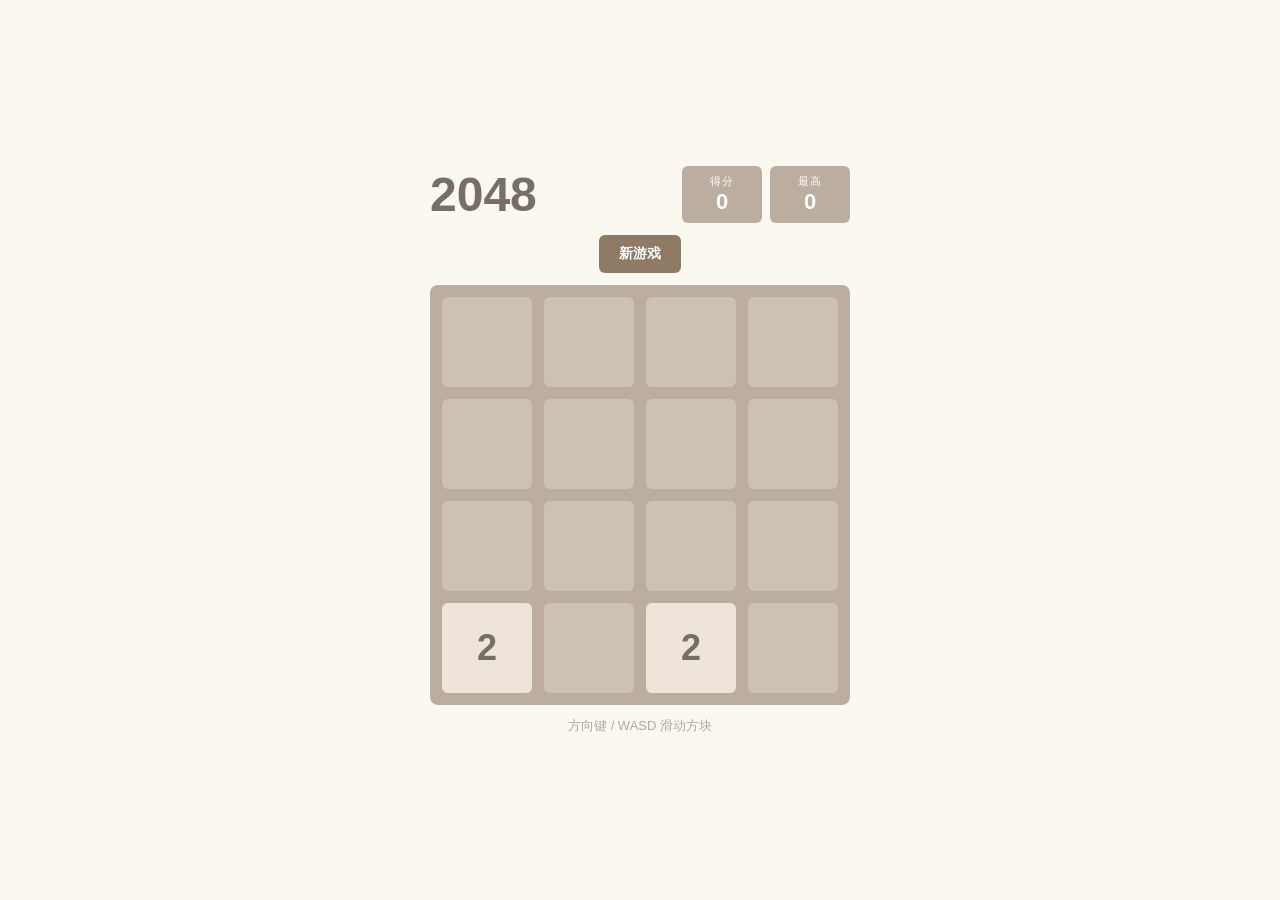
<file: 2048/index.html>
<!DOCTYPE html>
<html lang="zh-CN">
<head>
  <meta charset="UTF-8">
  <meta name="viewport" content="width=device-width, initial-scale=1.0">
  <title>2048</title>
  <link rel="stylesheet" href="css/style.css">
</head>
<body>
  <div class="container">
    <div class="header">
      <h1>2048</h1>
      <div class="scores">
        <div class="score-box">
          <span class="label">得分</span>
          <span id="score" class="value">0</span>
        </div>
        <div class="score-box">
          <span class="label">最高</span>
          <span id="high-score" class="value">0</span>
        </div>
      </div>
    </div>
    <div class="controls">
      <button id="new-game">新游戏</button>
    </div>
    <div class="board-wrapper">
      <div id="board" class="board"></div>
      <div id="overlay" class="overlay">
        <div class="overlay-content">
          <p id="overlay-msg"></p>
          <button id="retry-btn">再来一局</button>
        </div>
      </div>
    </div>
    <p class="hint">方向键 / WASD 滑动方块</p>
  </div>
  <script src="js/game.js"></script>
</body>
</html>
</file>
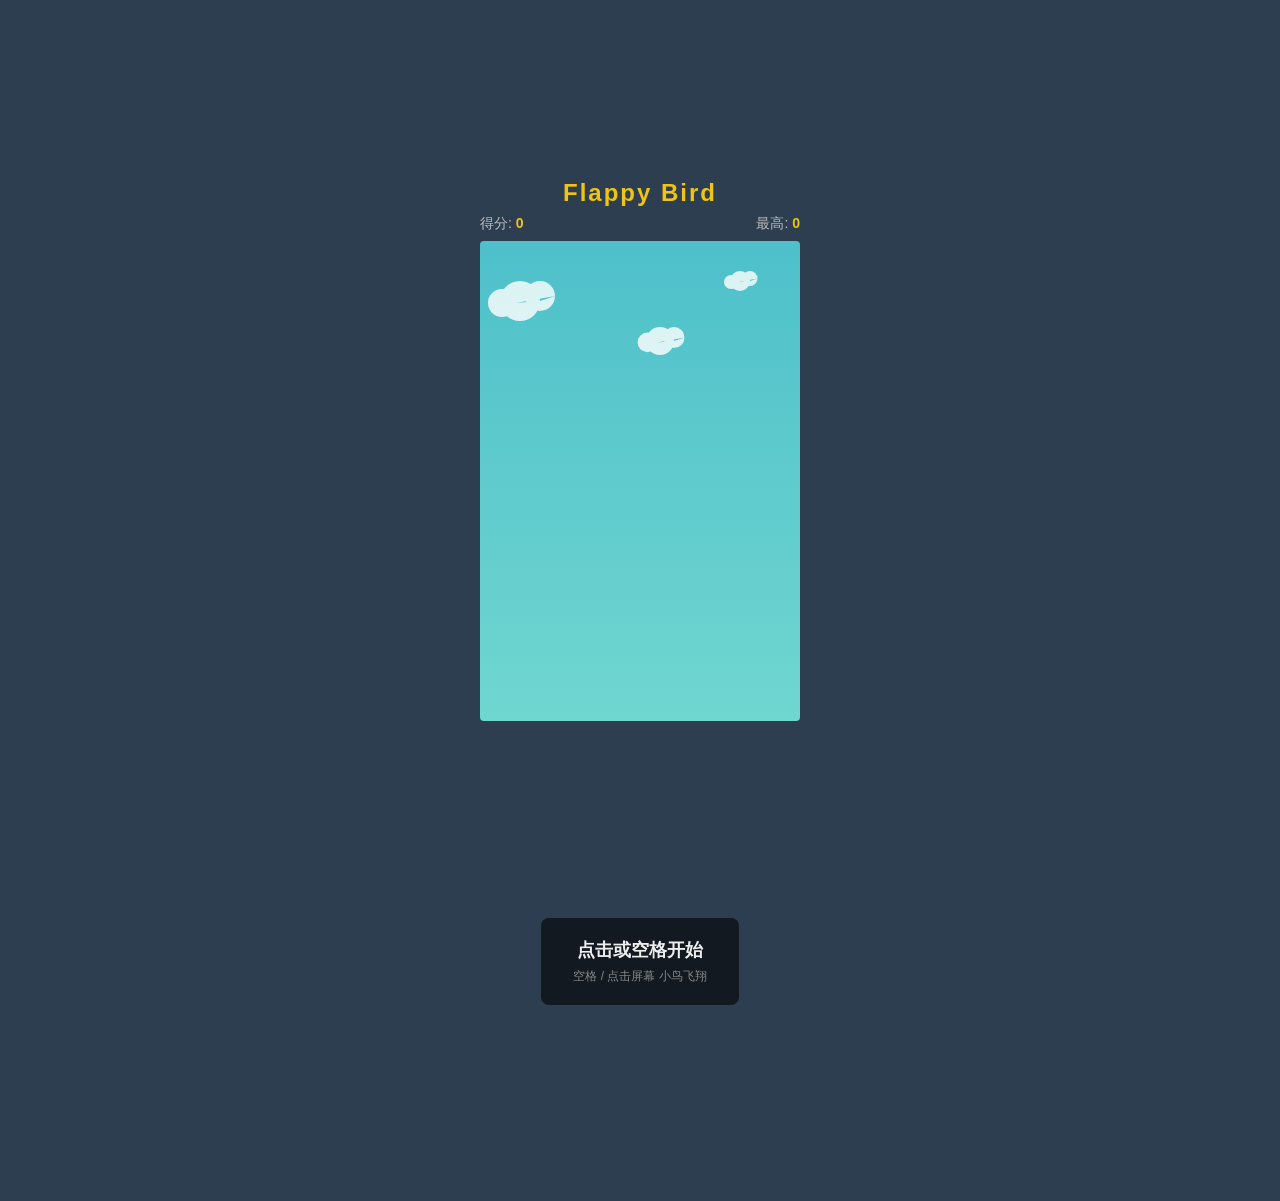
<file: flappy-bird/index.html>
<!DOCTYPE html>
<html lang="zh-CN">
<head>
  <meta charset="UTF-8">
  <meta name="viewport" content="width=device-width, initial-scale=1.0">
  <title>Flappy Bird</title>
  <link rel="stylesheet" href="css/style.css">
</head>
<body>
  <div class="container">
    <h1>Flappy Bird</h1>
    <div class="score-board">
      <span>得分: <b id="score">0</b></span>
      <span>最高: <b id="high-score">0</b></span>
    </div>
    <canvas id="game" width="320" height="480"></canvas>
    <div id="overlay" class="overlay">
      <div class="overlay-content">
        <p id="overlay-msg">点击或空格开始</p>
        <p class="hint">空格 / 点击屏幕 小鸟飞翔</p>
      </div>
    </div>
  </div>
  <script src="js/game.js"></script>
</body>
</html>
</file>
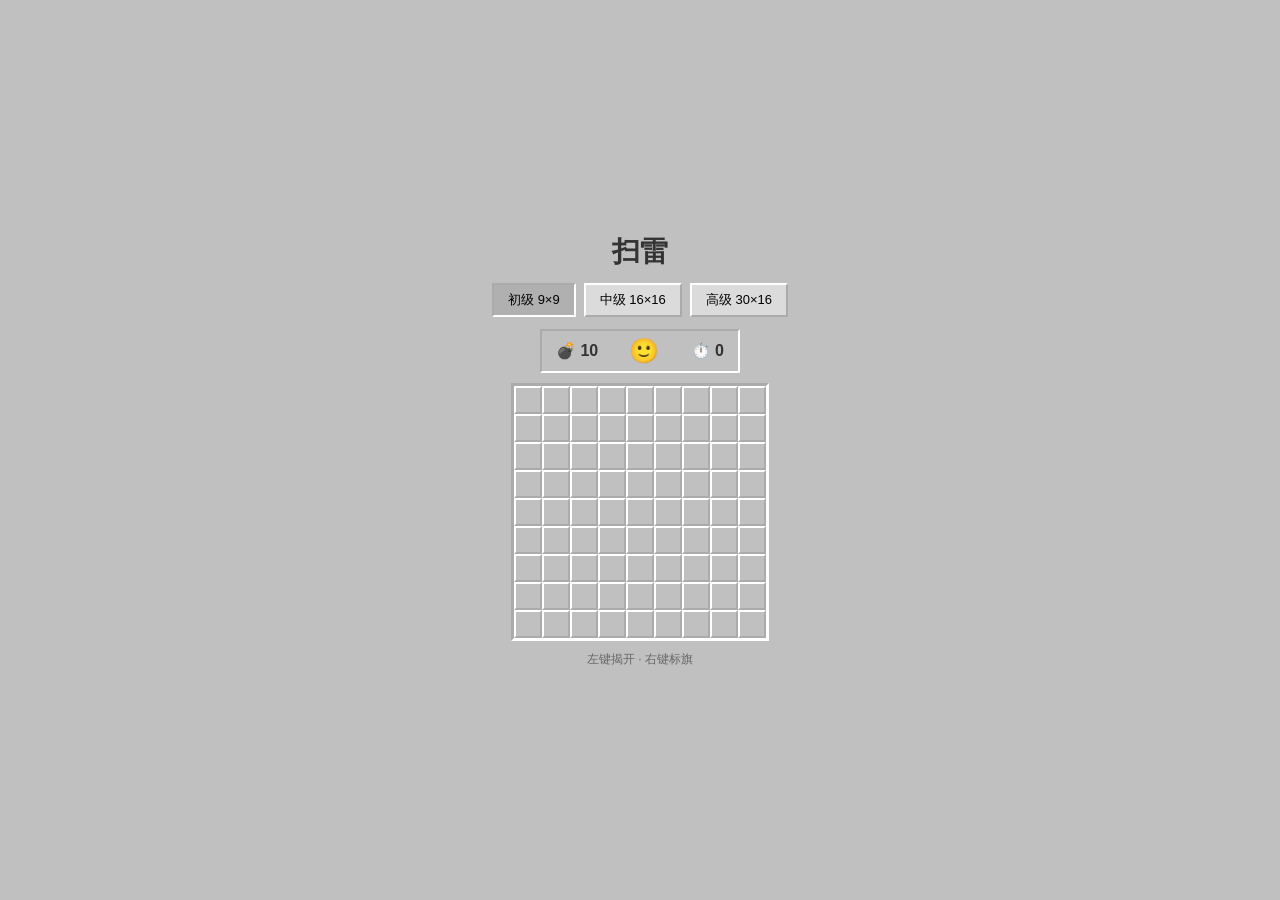
<file: minesweeper/index.html>
<!DOCTYPE html>
<html lang="zh-CN">
<head>
  <meta charset="UTF-8">
  <meta name="viewport" content="width=device-width, initial-scale=1.0">
  <title>扫雷</title>
  <link rel="stylesheet" href="css/style.css">
</head>
<body>
  <div class="container">
    <h1>扫雷</h1>
    <div class="controls">
      <button data-diff="easy" class="diff-btn active">初级 9×9</button>
      <button data-diff="medium" class="diff-btn">中级 16×16</button>
      <button data-diff="hard" class="diff-btn">高级 30×16</button>
    </div>
    <div class="status-bar">
      <span>💣 <b id="mines">0</b></span>
      <span id="face" class="face">🙂</span>
      <span>⏱️ <b id="timer">0</b></span>
    </div>
    <div id="board" class="board"></div>
    <p class="hint">左键揭开 · 右键标旗</p>
  </div>
  <script src="js/game.js"></script>
</body>
</html>
</file>
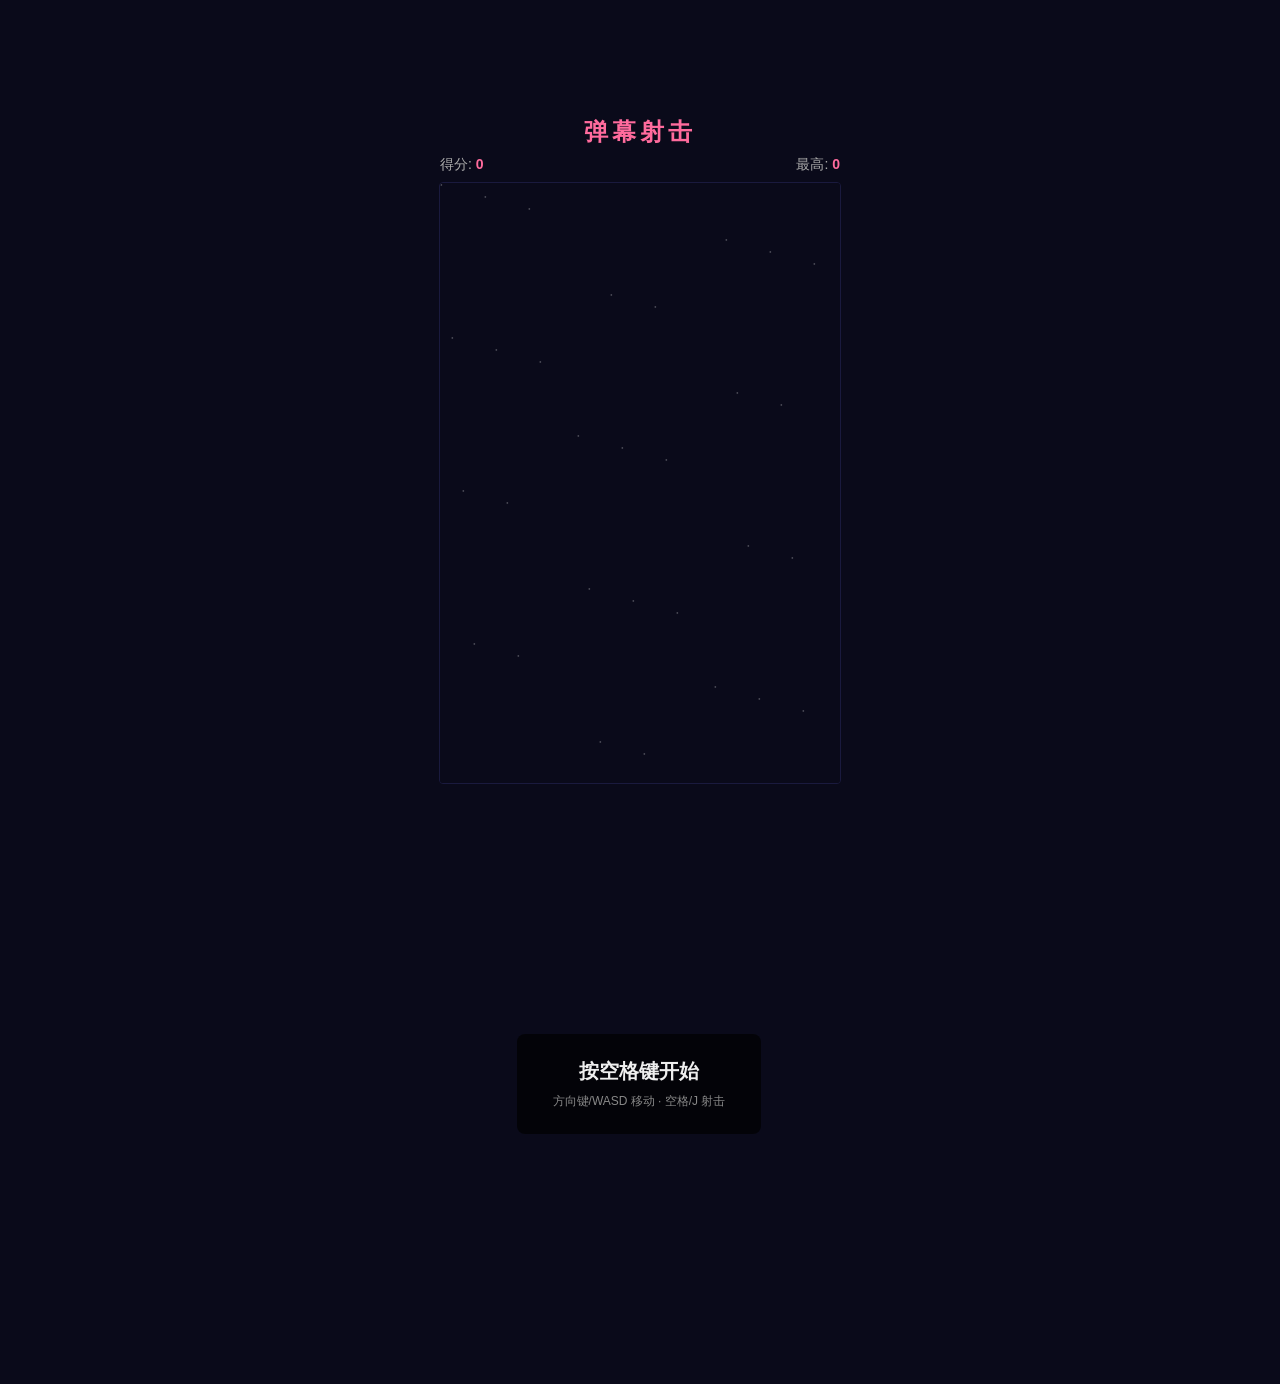
<file: shooting/index.html>
<!DOCTYPE html>
<html lang="zh-CN">
<head>
  <meta charset="UTF-8">
  <meta name="viewport" content="width=device-width, initial-scale=1.0">
  <title>弹幕射击</title>
  <link rel="stylesheet" href="css/style.css">
</head>
<body>
  <div class="container">
    <h1>弹幕射击</h1>
    <div class="hud">
      <span>得分: <b id="score">0</b></span>
      <span id="lives"></span>
      <span>最高: <b id="high-score">0</b></span>
    </div>
    <canvas id="game" width="400" height="600"></canvas>
    <div id="overlay" class="overlay">
      <div class="overlay-content">
        <p id="overlay-msg">按空格键开始</p>
        <p class="hint">方向键/WASD 移动 · 空格/J 射击</p>
      </div>
    </div>
  </div>
  <script src="js/game.js"></script>
</body>
</html>
</file>
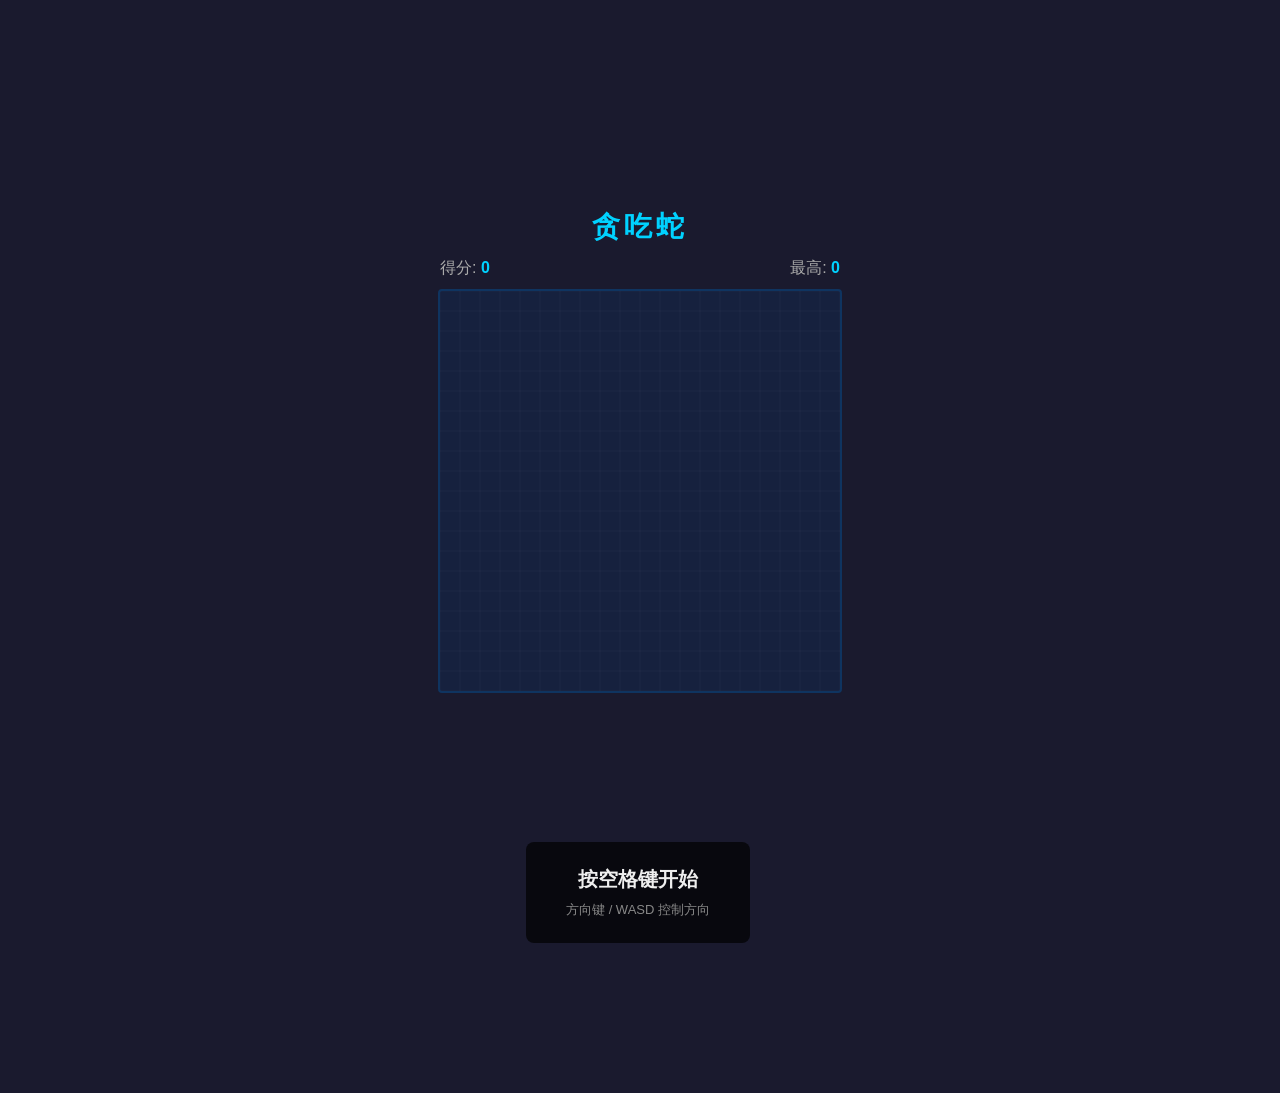
<file: snake/index.html>
<!DOCTYPE html>
<html lang="zh-CN">
<head>
  <meta charset="UTF-8">
  <meta name="viewport" content="width=device-width, initial-scale=1.0">
  <title>贪吃蛇</title>
  <link rel="stylesheet" href="css/style.css">
</head>
<body>
  <div class="container">
    <h1>贪吃蛇</h1>
    <div class="score-board">
      <span>得分: <b id="score">0</b></span>
      <span>最高: <b id="high-score">0</b></span>
    </div>
    <canvas id="game" width="400" height="400"></canvas>
    <div id="overlay" class="overlay">
      <div class="overlay-content">
        <p id="overlay-msg">按空格键开始</p>
        <p class="hint">方向键 / WASD 控制方向</p>
      </div>
    </div>
  </div>
  <script src="js/game.js"></script>
</body>
</html>
</file>
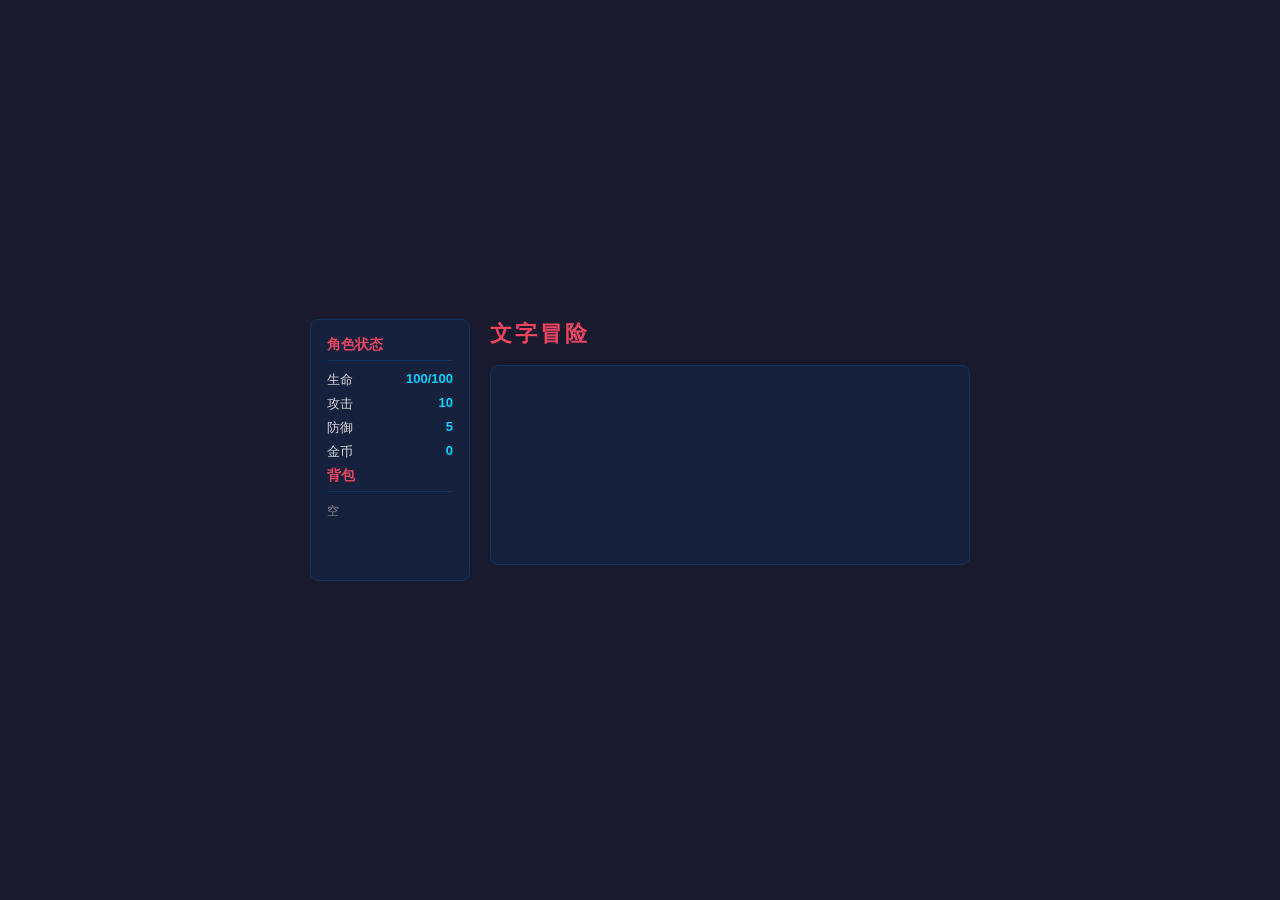
<file: text-rpg/index.html>
<!DOCTYPE html>
<html lang="zh-CN">
<head>
  <meta charset="UTF-8">
  <meta name="viewport" content="width=device-width, initial-scale=1.0">
  <title>文字冒险</title>
  <link rel="stylesheet" href="css/style.css">
</head>
<body>
  <div class="container">
    <div class="game-layout">
      <div class="sidebar">
        <h2>角色状态</h2>
        <div class="stat"><span>生命</span><span id="hp">100/100</span></div>
        <div class="stat"><span>攻击</span><span id="atk">10</span></div>
        <div class="stat"><span>防御</span><span id="def">5</span></div>
        <div class="stat"><span>金币</span><span id="gold">0</span></div>
        <h2>背包</h2>
        <div id="inventory" class="inventory">空</div>
      </div>
      <div class="main">
        <h1>文字冒险</h1>
        <div id="story" class="story"></div>
        <div id="choices" class="choices"></div>
      </div>
    </div>
  </div>
  <script src="js/game.js"></script>
</body>
</html>
</file>
<file: 2048/css/style.css>
* {
  margin: 0;
  padding: 0;
  box-sizing: border-box;
}

body {
  background: #faf8ef;
  display: flex;
  justify-content: center;
  align-items: center;
  min-height: 100vh;
  font-family: "SF Pro", "Helvetica Neue", Arial, sans-serif;
  color: #776e65;
}

.container {
  text-align: center;
}

.header {
  display: flex;
  align-items: center;
  justify-content: space-between;
  width: 420px;
  margin-bottom: 12px;
}

h1 {
  font-size: 48px;
  font-weight: bold;
  color: #776e65;
}

.scores {
  display: flex;
  gap: 8px;
}

.score-box {
  background: #bbada0;
  color: #fff;
  padding: 8px 16px;
  border-radius: 6px;
  min-width: 80px;
}

.score-box .label {
  display: block;
  font-size: 11px;
  text-transform: uppercase;
  letter-spacing: 1px;
}

.score-box .value {
  display: block;
  font-size: 22px;
  font-weight: bold;
}

.controls {
  margin-bottom: 12px;
}

#new-game {
  background: #8f7a66;
  color: #fff;
  border: none;
  padding: 10px 20px;
  border-radius: 6px;
  font-size: 14px;
  font-weight: bold;
  cursor: pointer;
  transition: background 0.2s;
}

#new-game:hover {
  background: #9f8b77;
}

.board-wrapper {
  position: relative;
  display: inline-block;
}

.board {
  display: grid;
  grid-template-columns: repeat(4, 1fr);
  gap: 12px;
  background: #bbada0;
  padding: 12px;
  border-radius: 8px;
  width: 420px;
  height: 420px;
}

.cell-bg {
  background: rgba(238, 228, 218, 0.35);
  border-radius: 6px;
}

.tile {
  position: absolute;
  width: 90px;
  height: 90px;
  border-radius: 6px;
  display: flex;
  justify-content: center;
  align-items: center;
  font-weight: bold;
  transition: top 0.12s ease, left 0.12s ease;
  z-index: 1;
}

.tile.new {
  animation: pop 0.2s ease;
}

.tile.merged {
  animation: pop 0.2s ease;
  z-index: 2;
}

@keyframes pop {
  0% { transform: scale(0); }
  50% { transform: scale(1.15); }
  100% { transform: scale(1); }
}

.overlay {
  position: absolute;
  inset: 0;
  background: rgba(238, 228, 218, 0.73);
  display: flex;
  justify-content: center;
  align-items: center;
  border-radius: 8px;
  z-index: 10;
}

.overlay.hidden {
  display: none;
}

.overlay-content {
  text-align: center;
}

#overlay-msg {
  font-size: 32px;
  font-weight: bold;
  color: #776e65;
  margin-bottom: 16px;
}

#retry-btn {
  background: #8f7a66;
  color: #fff;
  border: none;
  padding: 12px 24px;
  border-radius: 6px;
  font-size: 16px;
  font-weight: bold;
  cursor: pointer;
}

.hint {
  margin-top: 12px;
  font-size: 13px;
  color: #aaa;
}
</file>
<file: flappy-bird/css/style.css>
* {
  margin: 0;
  padding: 0;
  box-sizing: border-box;
}

body {
  background: #2c3e50;
  display: flex;
  justify-content: center;
  align-items: center;
  min-height: 100vh;
  font-family: "SF Pro", "Helvetica Neue", sans-serif;
  color: #eee;
}

.container {
  text-align: center;
}

h1 {
  font-size: 24px;
  margin-bottom: 8px;
  letter-spacing: 2px;
  color: #f1c40f;
}

.score-board {
  display: flex;
  justify-content: space-between;
  width: 320px;
  margin: 0 auto 8px;
  font-size: 14px;
  color: #bbb;
}

.score-board b {
  color: #f1c40f;
}

canvas {
  display: block;
  border-radius: 4px;
  cursor: pointer;
}

.overlay {
  position: absolute;
  width: 320px;
  height: 480px;
  display: flex;
  justify-content: center;
  align-items: center;
  pointer-events: none;
}

.overlay.hidden {
  display: none;
}

.overlay-content {
  background: rgba(0, 0, 0, 0.6);
  padding: 20px 32px;
  border-radius: 8px;
  text-align: center;
}

#overlay-msg {
  font-size: 18px;
  font-weight: bold;
  margin-bottom: 6px;
}

.hint {
  font-size: 12px;
  color: #888;
}
</file>
<file: minesweeper/css/style.css>
* {
  margin: 0;
  padding: 0;
  box-sizing: border-box;
}

body {
  background: #c0c0c0;
  display: flex;
  justify-content: center;
  align-items: center;
  min-height: 100vh;
  font-family: "SF Pro", "Helvetica Neue", sans-serif;
  color: #333;
}

.container {
  text-align: center;
}

h1 {
  font-size: 28px;
  margin-bottom: 12px;
  color: #333;
}

.controls {
  margin-bottom: 12px;
  display: flex;
  justify-content: center;
  gap: 8px;
}

.diff-btn {
  background: #dbdbdb;
  border: 2px outset #fff;
  padding: 6px 14px;
  font-size: 13px;
  cursor: pointer;
}

.diff-btn.active {
  background: #b0b0b0;
  border-style: inset;
}

.status-bar {
  display: flex;
  justify-content: space-between;
  align-items: center;
  width: fit-content;
  margin: 0 auto 10px;
  background: #c0c0c0;
  border: 2px inset #fff;
  padding: 6px 14px;
  min-width: 200px;
  font-size: 16px;
}

.face {
  font-size: 24px;
  cursor: pointer;
  user-select: none;
}

.board {
  display: inline-grid;
  gap: 0;
  border: 3px inset #fff;
  background: #c0c0c0;
}

.cell {
  width: 28px;
  height: 28px;
  background: #c0c0c0;
  border: 2px outset #fff;
  display: flex;
  justify-content: center;
  align-items: center;
  font-size: 14px;
  font-weight: bold;
  cursor: pointer;
  user-select: none;
}

.cell.revealed {
  border: 1px solid #808080;
  background: #d1d1d1;
  cursor: default;
}

.cell.mine {
  background: #ff4444;
}

.cell.flag {
  background: #c0c0c0;
}

.c1 { color: #0000ff; }
.c2 { color: #008000; }
.c3 { color: #ff0000; }
.c4 { color: #000080; }
.c5 { color: #800000; }
.c6 { color: #008080; }
.c7 { color: #000000; }
.c8 { color: #808080; }

.hint {
  margin-top: 10px;
  font-size: 12px;
  color: #666;
}
</file>
<file: shooting/css/style.css>
* {
  margin: 0;
  padding: 0;
  box-sizing: border-box;
}

body {
  background: #0a0a1a;
  display: flex;
  justify-content: center;
  align-items: center;
  min-height: 100vh;
  font-family: "SF Pro", "Helvetica Neue", sans-serif;
  color: #eee;
}

.container {
  text-align: center;
}

h1 {
  font-size: 24px;
  margin-bottom: 8px;
  letter-spacing: 4px;
  color: #ff6b9d;
}

.hud {
  display: flex;
  justify-content: space-between;
  width: 400px;
  margin: 0 auto 8px;
  font-size: 14px;
  color: #aaa;
}

.hud b {
  color: #ff6b9d;
}

canvas {
  display: block;
  border: 1px solid #1a1a3e;
  border-radius: 4px;
}

.overlay {
  position: absolute;
  width: 400px;
  height: 600px;
  display: flex;
  justify-content: center;
  align-items: center;
  pointer-events: none;
}

.overlay.hidden {
  display: none;
}

.overlay-content {
  background: rgba(0, 0, 0, 0.7);
  padding: 24px 36px;
  border-radius: 8px;
  text-align: center;
}

#overlay-msg {
  font-size: 20px;
  font-weight: bold;
  margin-bottom: 8px;
}

.hint {
  font-size: 12px;
  color: #888;
}
</file>
<file: snake/css/style.css>
* {
  margin: 0;
  padding: 0;
  box-sizing: border-box;
}

body {
  background: #1a1a2e;
  display: flex;
  justify-content: center;
  align-items: center;
  min-height: 100vh;
  font-family: "SF Pro", "Helvetica Neue", sans-serif;
  color: #eee;
}

.container {
  text-align: center;
}

h1 {
  font-size: 28px;
  margin-bottom: 12px;
  letter-spacing: 4px;
  color: #00d2ff;
}

.score-board {
  display: flex;
  justify-content: space-between;
  width: 400px;
  margin: 0 auto 10px;
  font-size: 16px;
  color: #aaa;
}

.score-board b {
  color: #00d2ff;
}

canvas {
  background: #16213e;
  border: 2px solid #0f3460;
  border-radius: 4px;
  display: block;
}

.overlay {
  position: absolute;
  width: 400px;
  height: 400px;
  display: flex;
  justify-content: center;
  align-items: center;
  pointer-events: none;
}

.overlay-content {
  background: rgba(0, 0, 0, 0.7);
  padding: 24px 40px;
  border-radius: 8px;
  text-align: center;
}

.overlay.hidden {
  display: none;
}

#overlay-msg {
  font-size: 20px;
  font-weight: bold;
  margin-bottom: 8px;
}

.hint {
  font-size: 13px;
  color: #888;
}
</file>
<file: text-rpg/css/style.css>
* {
  margin: 0;
  padding: 0;
  box-sizing: border-box;
}

body {
  background: #1a1a2e;
  display: flex;
  justify-content: center;
  align-items: center;
  min-height: 100vh;
  font-family: "SF Pro", "Helvetica Neue", sans-serif;
  color: #d4d4d4;
}

.container {
  width: 700px;
  padding: 20px;
}

.game-layout {
  display: flex;
  gap: 20px;
}

.sidebar {
  width: 160px;
  flex-shrink: 0;
  background: #16213e;
  padding: 16px;
  border-radius: 8px;
  border: 1px solid #0f3460;
}

.sidebar h2 {
  font-size: 14px;
  color: #e94560;
  margin-bottom: 10px;
  padding-bottom: 6px;
  border-bottom: 1px solid #0f3460;
}

.stat {
  display: flex;
  justify-content: space-between;
  font-size: 13px;
  margin-bottom: 6px;
}

.stat span:last-child {
  color: #00d2ff;
  font-weight: bold;
}

.inventory {
  font-size: 12px;
  color: #888;
  line-height: 1.6;
}

.main {
  flex: 1;
}

h1 {
  font-size: 22px;
  color: #e94560;
  margin-bottom: 16px;
  letter-spacing: 3px;
}

.story {
  background: #16213e;
  border: 1px solid #0f3460;
  border-radius: 8px;
  padding: 20px;
  min-height: 200px;
  margin-bottom: 16px;
  line-height: 1.8;
  font-size: 15px;
}

.story .enemy-hp {
  color: #e94560;
  font-weight: bold;
}

.story .damage {
  color: #ff6b6b;
}

.story .heal {
  color: #2ecc71;
}

.story .gold {
  color: #f1c40f;
}

.choices {
  display: flex;
  flex-direction: column;
  gap: 8px;
}

.choice-btn {
  background: #0f3460;
  color: #d4d4d4;
  border: 1px solid #1a4a8a;
  padding: 12px 16px;
  border-radius: 6px;
  font-size: 14px;
  cursor: pointer;
  text-align: left;
  transition: all 0.2s;
}

.choice-btn:hover {
  background: #1a4a8a;
  border-color: #e94560;
  color: #fff;
}

.choice-btn:disabled {
  opacity: 0.4;
  cursor: not-allowed;
}
</file>
